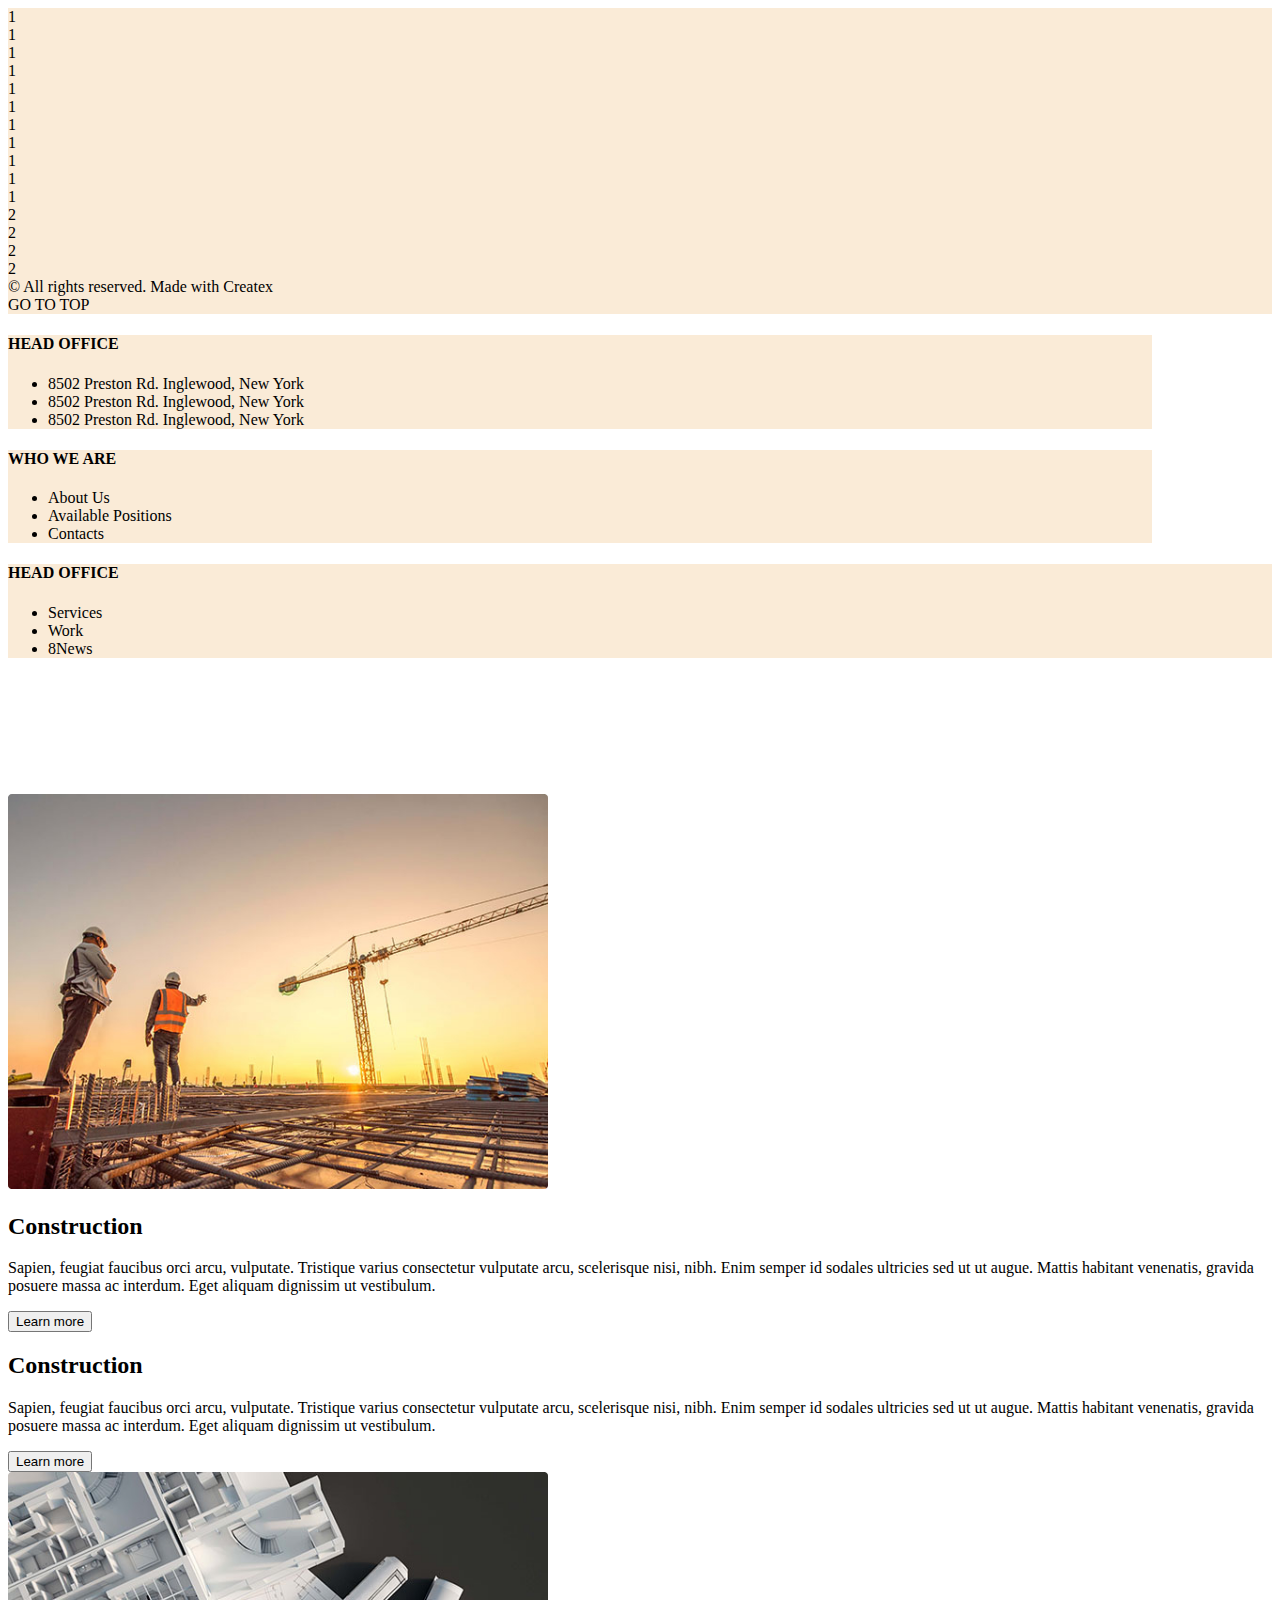
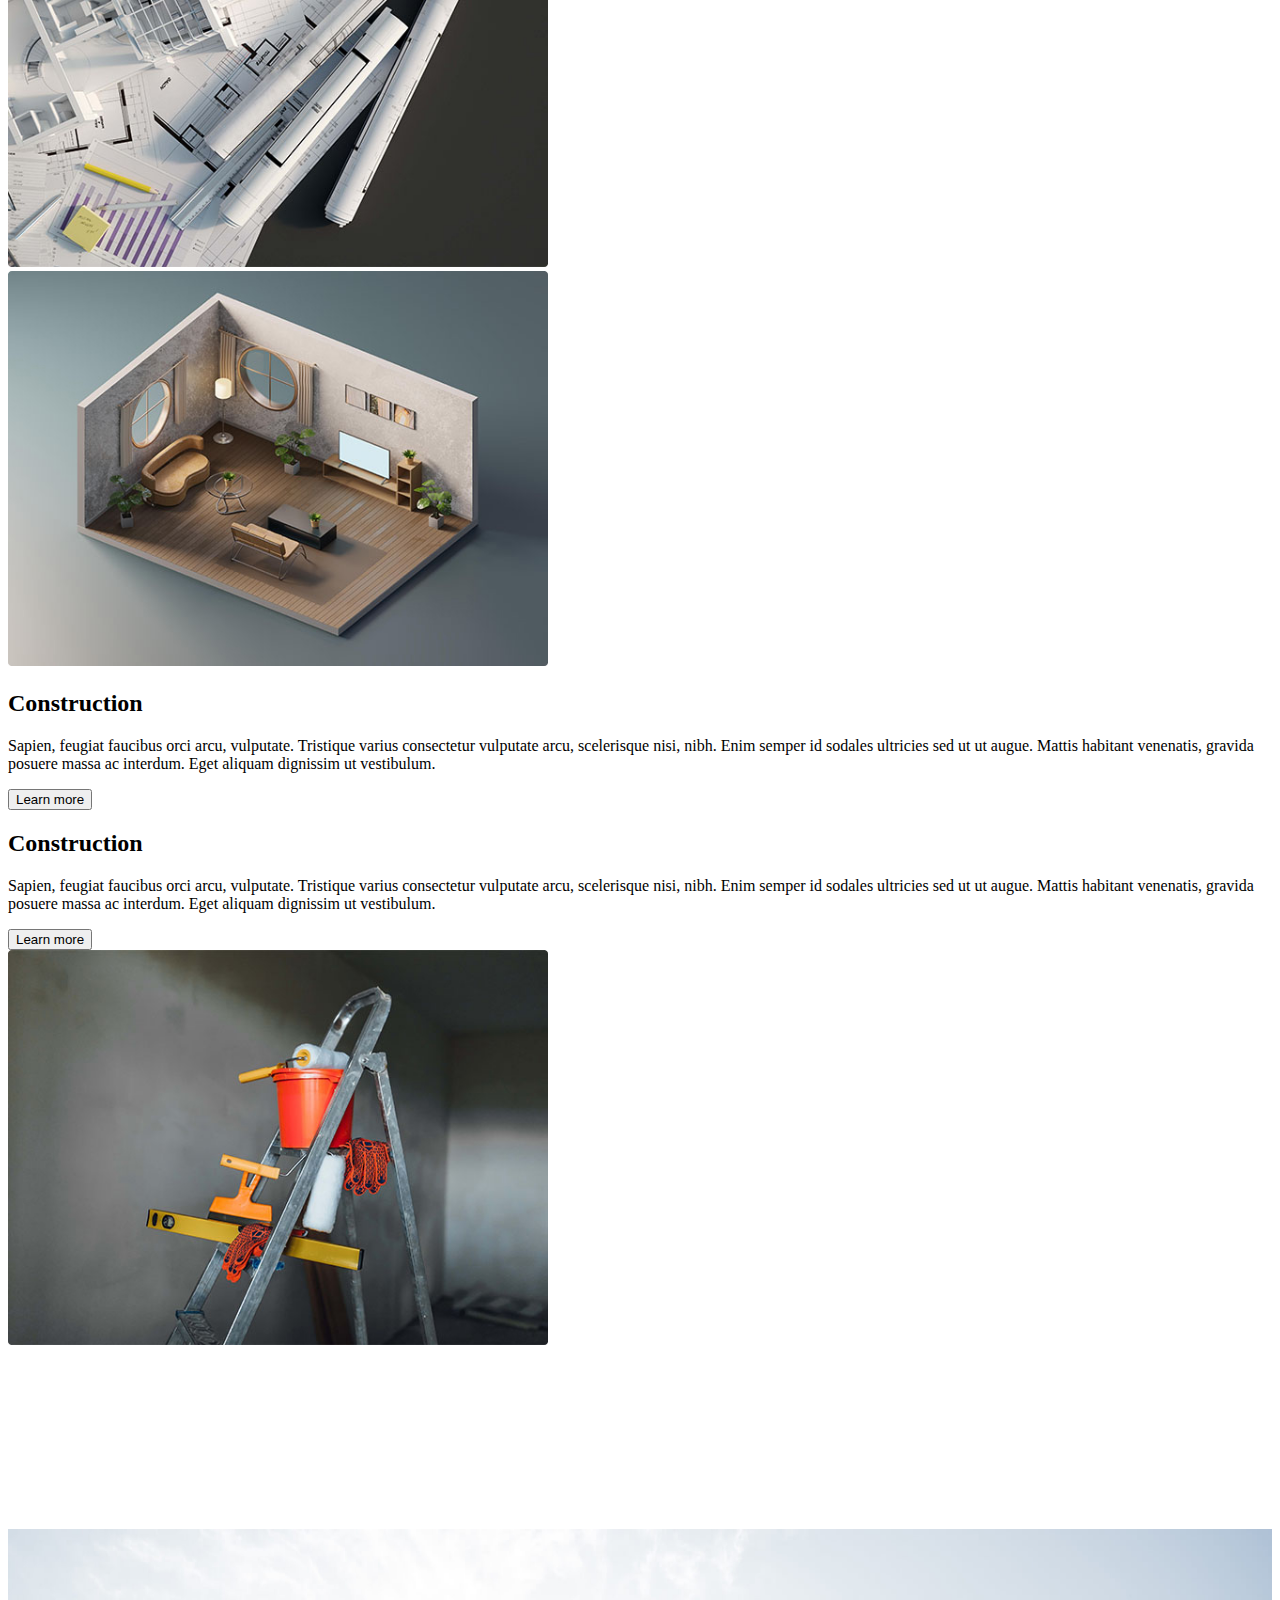
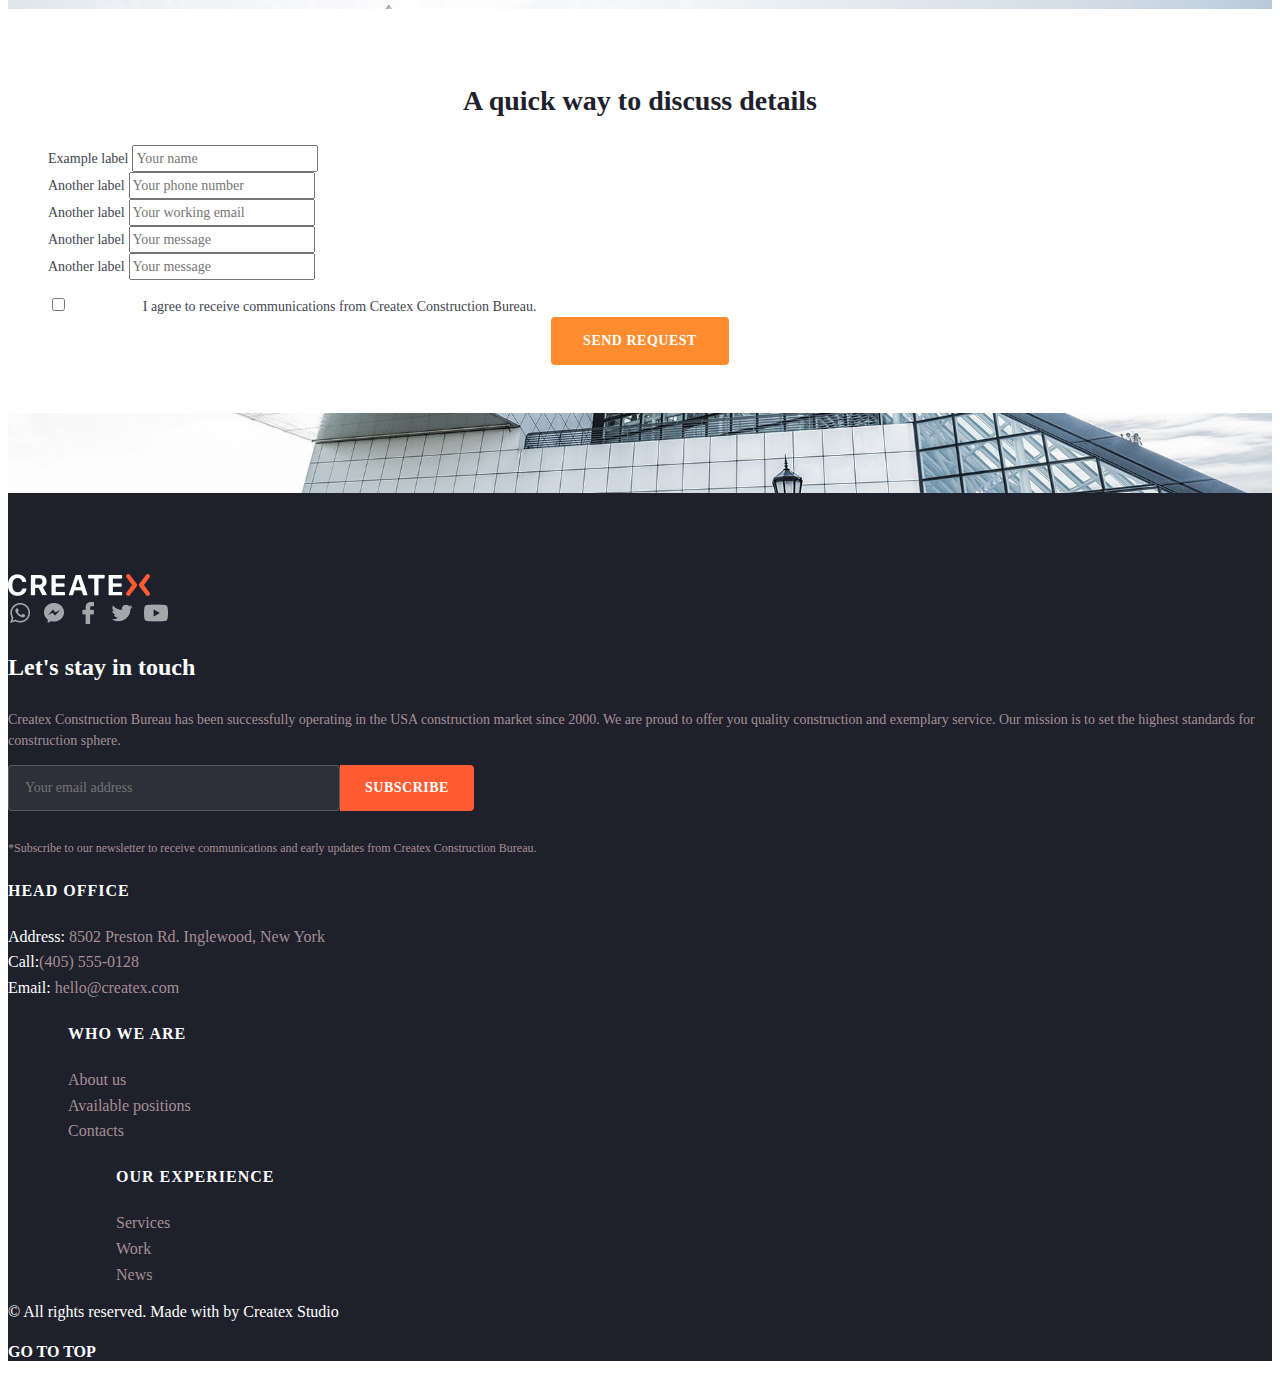
<file: index.html>
<!DOCTYPE html>
<html lang="en">
<head>
    <meta charset="UTF-8">
    <meta name="viewport" content="width=device-width, initial-scale=1.0">
    <title>Bootstrap</title>

    <!-- Bootstrap 5 -->
    <link rel="stylesheet" href="https://cdn.jsdelivr.net/npm/bootstrap@4.6.2/dist/css/bootstrap.min.css" integrity="sha384-xOolHFLEh07PJGoPkLv1IbcEPTNtaed2xpHsD9ESMhqIYd0nLMwNLD69Npy4HI+N" crossorigin="anonymous">
    <script defer src="https://cdn.jsdelivr.net/npm/jquery@3.5.1/dist/jquery.slim.min.js" integrity="sha384-DfXdz2htPH0lsSSs5nCTpuj/zy4C+OGpamoFVy38MVBnE+IbbVYUew+OrCXaRkfj" crossorigin="anonymous"></script>
    <script defer src="https://cdn.jsdelivr.net/npm/bootstrap@4.6.2/dist/js/bootstrap.bundle.min.js" integrity="sha384-Fy6S3B9q64WdZWQUiU+q4/2Lc9npb8tCaSX9FK7E8HnRr0Jz8D6OP9dO5Vg3Q9ct" crossorigin="anonymous"></script>
    <link rel="stylesheet" href="css/style.css">
    <style>
        .sGrid {
            position: fixed;
            width: 100%;
            opacity: 0.2; 
        } 

        .sGrid__bg{
            background-color: rgb(231, 231, 231);
            opacity: 0;
        }

        .item {
            background-color: #ec7a5870;
            text-align: center;
            height: 100vh;
        }

    
    </style>
</head>
<body>
    <div class="sGrid">
        <div class="container sGrid__bg">
            <div class="row">
                <div class="col">
                    <div class="item">1</div>
                </div>
                <div class="col">
                    <div class="item" >2</div>
                </div>
                <div class="col">
                    <div class="item">3</div>
                </div>
                <div class="col">
                    <div class="item">4</div>
                </div>
                <div class="col">
                    <div class="item">5</div>
                </div>
                <div class="col">
                    <div class="item">6</div>
                </div>
                <div class="col">
                    <div class="item">7</div>
                </div>
                <div class="col">
                    <div class="item">8</div>
                </div>
                <div class="col">
                    <div class="item">9</div>
                </div>
                <div class="col">
                    <div class="item">10</div>
                </div>
                <div class="col">
                    <div class="item">11</div>
                </div>
                <div class="col">
                    <div class="item">12</div>
                </div>
            </div>
        </div>
    </div>

    <div class="box mb-5">
        <div class="container">
            <div class="row mb-5">
                <div class="col-6">
                    <div style="background-color: antiquewhite;">1</div>
                </div>
                <div class="col-6">
                    <div style="background-color: antiquewhite;">1</div>
                </div>
                <div class="col-6">
                    <div style="background-color: antiquewhite;">1</div>
                </div>
                <div class="col-6">
                    <div style="background-color: antiquewhite;">1</div>
                </div>
                <div class="col-6">
                    <div style="background-color: antiquewhite;">1</div>
                </div>
                <div class="col-6">
                    <div style="background-color: antiquewhite;">1</div>
                </div>
            </div>
        </div>
    </div>

    <div class="box mb-5">
        <div class="container">
            <div class="row">
                <div class="col-6 offset-4">
                    <div style="background-color: antiquewhite;">1</div>
                </div>
            </div>
        </div>
    </div>

    <div class="box mb-5">
        <div class="container">
            <div class="row gx-5">
                <div class="col-3">
                    <div style="background-color: antiquewhite;">1</div>
                </div>
                <div class="col-3">
                    <div style="background-color: antiquewhite;">1</div>
                </div>
                <div class="col-3">
                    <div style="background-color: antiquewhite;">1</div>
                </div>
                <div class="col-3">
                    <div style="background-color: antiquewhite;">1</div>
                </div>
            </div>
        </div>
    </div>

    <div class="box mb-5">
        <div class="container">
            <div class="row gy-4">
                <div class="col-md-3 col-lg-6">
                    <div style="background-color: antiquewhite;">2</div>
                </div>
                <div class="col-md-3 col-lg-6">
                    <div style="background-color: antiquewhite;">2</div>
                </div>
                <div class="col-md-3 col-lg-6">
                    <div style="background-color: antiquewhite;">2</div>
                </div>
                <div class="col-md-3 col-lg-6">
                    <div style="background-color: antiquewhite;">2</div>
                </div>
            </div>
        </div>
    </div>

    <div class="box mb-5">
        <div class="container">
            <div class="row justify-content-between">
                <div class="col-auto">
                    <div style="background-color: antiquewhite;">© All rights reserved. Made with Createx</div>
                </div>
                <div class="col-auto">
                    <div style="background-color: antiquewhite;">GO TO TOP</div>
                </div>
            </div>
        </div>
    </div>

    <div class="box mb-5">
        <div class="container">
            <div class="row no-gutters">
                <div class="col-auto">
                    <div style="background-color: antiquewhite; margin-right: 120px;">
                        <h4>HEAD OFFICE</h4>
                        <ul>
                            <li>8502 Preston Rd. Inglewood, New York</li>
                            <li>8502 Preston Rd. Inglewood, New York</li>
                            <li>8502 Preston Rd. Inglewood, New York</li>
                        </ul>
                    </div>
                </div>
                <div class="col-auto">
                    <div style="background-color: antiquewhite;  margin-right: 120px;">
                        <h4>WHO WE ARE</h4>
                        <ul>
                            <li>About Us</li>
                            <li>Available Positions</li>
                            <li>Contacts</li>
                        </ul>
                    </div>
                </div>
                <div class="col-auto">
                    <div style="background-color: antiquewhite;">
                        <h4>HEAD OFFICE</h4>
                        <ul>
                            <li>Services</li>
                            <li>Work</li>
                            <li>8News</li>
                        </ul>
                    </div>
                </div>
            </div>
        </div>
    </div>

    <section class="presentation">
        <div class="container">
            <div class="row mb-5">
                <div class="col-6">
                    <img src="img/image1.jpg" width="540" height="395" alt="">
                </div>
                <div class="col-6 d-flex flex-column justify-content-center">
                    <h2 class="presentation__title">Construction</h2>
                    <p class="presentation__text">Sapien, feugiat faucibus orci arcu, vulputate. Tristique varius consectetur vulputate arcu, scelerisque nisi, nibh. Enim semper id sodales ultricies sed ut ut augue. Mattis habitant venenatis, gravida posuere massa ac interdum. Eget aliquam dignissim ut vestibulum. </p>
                    <button class="presentation__button align-self-start">Learn more</button>
                </div>
            </div> <!-- ./row -->
            <div class="row mb-5">
                <div class="col-6 d-flex flex-column justify-content-center">
                    <h2 class="presentation__title">Construction</h2>
                    <p class="presentation__text">Sapien, feugiat faucibus orci arcu, vulputate. Tristique varius consectetur vulputate arcu, scelerisque nisi, nibh. Enim semper id sodales ultricies sed ut ut augue. Mattis habitant venenatis, gravida posuere massa ac interdum. Eget aliquam dignissim ut vestibulum. </p>
                    <button class="presentation__button align-self-start">Learn more</button>
                </div>
                <div class="col-6">
                    <img src="img/image2.jpg" width="540" height="395" alt="">
                </div>
            </div> <!-- ./row -->
            <div class="row mb-5">
                <div class="col-6">
                    <img src="img/image3.jpg" width="540" height="395" alt="">
                </div>
                <div class="col-6 d-flex flex-column justify-content-center">
                    <h2 class="presentation__title">Construction</h2>
                    <p class="presentation__text">Sapien, feugiat faucibus orci arcu, vulputate. Tristique varius consectetur vulputate arcu, scelerisque nisi, nibh. Enim semper id sodales ultricies sed ut ut augue. Mattis habitant venenatis, gravida posuere massa ac interdum. Eget aliquam dignissim ut vestibulum. </p>
                    <button class="presentation__button align-self-start">Learn more</button>
                </div>
            </div> <!-- ./row -->
            <div class="row">
                <div class="col-6 d-flex flex-column justify-content-center">
                    <h2 class="presentation__title">Construction</h2>
                    <p class="presentation__text">Sapien, feugiat faucibus orci arcu, vulputate. Tristique varius consectetur vulputate arcu, scelerisque nisi, nibh. Enim semper id sodales ultricies sed ut ut augue. Mattis habitant venenatis, gravida posuere massa ac interdum. Eget aliquam dignissim ut vestibulum. </p>
                    <button class="presentation__button align-self-start">Learn more</button>
                </div>
                <div class="col-6">
                    <img src="img/image4.jpg" width="540" height="395" alt="">
                </div>
            </div> <!-- ./row -->
        </div>
    </section>

    <section class="forms">
        <div class="container">
            <div class="row">
                <div class="col-5 offset-7">
                    <form action="" class="kForm">
                        <h2 class="kForm__title">A quick way to discuss details</h2>
                        <div class="kForm__box">
                            <label class="kForm__lable" for="name">Example label</label>
                            <input type="text" class="form-control kForm__input" id="name" placeholder="Your name">
                        </div>
                        <div class="kForm__box">
                            <label class="kForm__lable" for="phone">Another label</label>
                            <input type="text" class="form-control kForm__input" id="phone" placeholder="Your phone number">
                        </div>
                        <div class="kForm__box">
                            <label class="kForm__lable" for="email">Another label</label>
                            <input type="text" class="form-control kForm__input" id="email" placeholder="Your working email">
                        </div>
                        <div class="kForm__box">
                            <label class="kForm__lable" for="message">Another label</label>
                            <input type="text" class="form-control kForm__input" id="message" placeholder="Your message">
                        </div>
                        <div class="kForm__box">
                            <label class="kForm__lable" for="message">Another label</label>
                            <input type="text" class="form-control kForm__input" id="message" placeholder="Your message">
                        </div>
                        <div class="kForm__box box__flex">
                            <input type="checkbox" class="kForm__checkbox" id="essage" placeholder="Your message">
                            <label class="kForm__lable" for="message">I agree to receive communications from Createx Construction Bureau.</label>
                        </div>
                        <div class="kForm__box">
                            <button class="kForm__button" type="submit">send request</button>
                        </div>
                    </form>
                </div>
            </div>
        </div>
    </section>
    <section class="footer">
        <div class="container">
            <div class="row">
                <div class="col-2">
                    <img src="/img/logo.png" alt="">
                </div>
                <div class="col-3 ">
                    <div class="social__media">
                       <div class="social__element"></div>
                       <div class="social__element"></div>
                       <div class="social__element"></div>
                       <div class="social__element"></div>
                       <div class="social__element"></div>
                    </div>
                </div>
                <div class="col-3 offset-2">
                    <p class="say">
                        Let's stay in touch
                    </p>
                </div>
            </div>
            <div class="row">
                <div class="col-5">
                    <p class="createx">
                        Createx Construction Bureau has been successfully operating in the USA construction market since 2000. We are proud to offer you quality construction and exemplary service. Our mission is to set the highest standards for construction sphere.
                    </p>
                </div>
                <div class="col-5 offset-2">
                    <div class="footer__form">
                        <input type="text" id="message" placeholder="Your email address">
                        <button type="submit">Subscribe</button>
                    </div>
                    <p class="subscribe">
                        *Subscribe to our newsletter to receive communications and early updates from Createx Construction Bureau.
                    </p>
                </div>
            </div>
            <div class="row ">
                <div class="col-auto">
                    <ul class="footer__list">
                        <h4>HEAD OFFICE</h4>
                        <li><span class="footer__span">Address:</span> 8502 Preston Rd. Inglewood, New York</li>
                        <li><span class="footer__span">Call:</span>(405) 555-0128 </li>
                        <li><span class="footer__span">Email:</span> hello@createx.com</li>
                    </ul>
                </div>
                <div class="col-auto">
                    <ul class="footer__list list__two">
                        <h4>WHO WE ARE</h4>
                        <li>About us</li>
                        <li>Available positions</li>
                        <li>Contacts</li>
                    </ul>
                </div>
                <div class="col-auto">
                    <ul class="footer__list list__three">
                        <h4>OUR EXPERIENCE</h4>
                        <li>Services</li>
                        <li>Work </li>
                        <li>News</li>
                    </ul>
                </div>
            </div>
            <div class="row justify-content-between">
                <div class="col-auto">
                    <p>
                        © All rights reserved. Made with by Createx Studio 
                    </p>
                </div>
                <div class="col-auto">
                    <h4>GO TO TOP</h4>
                </div>
            </div>
        </div>
    </section>

</body>
</html>
</file>
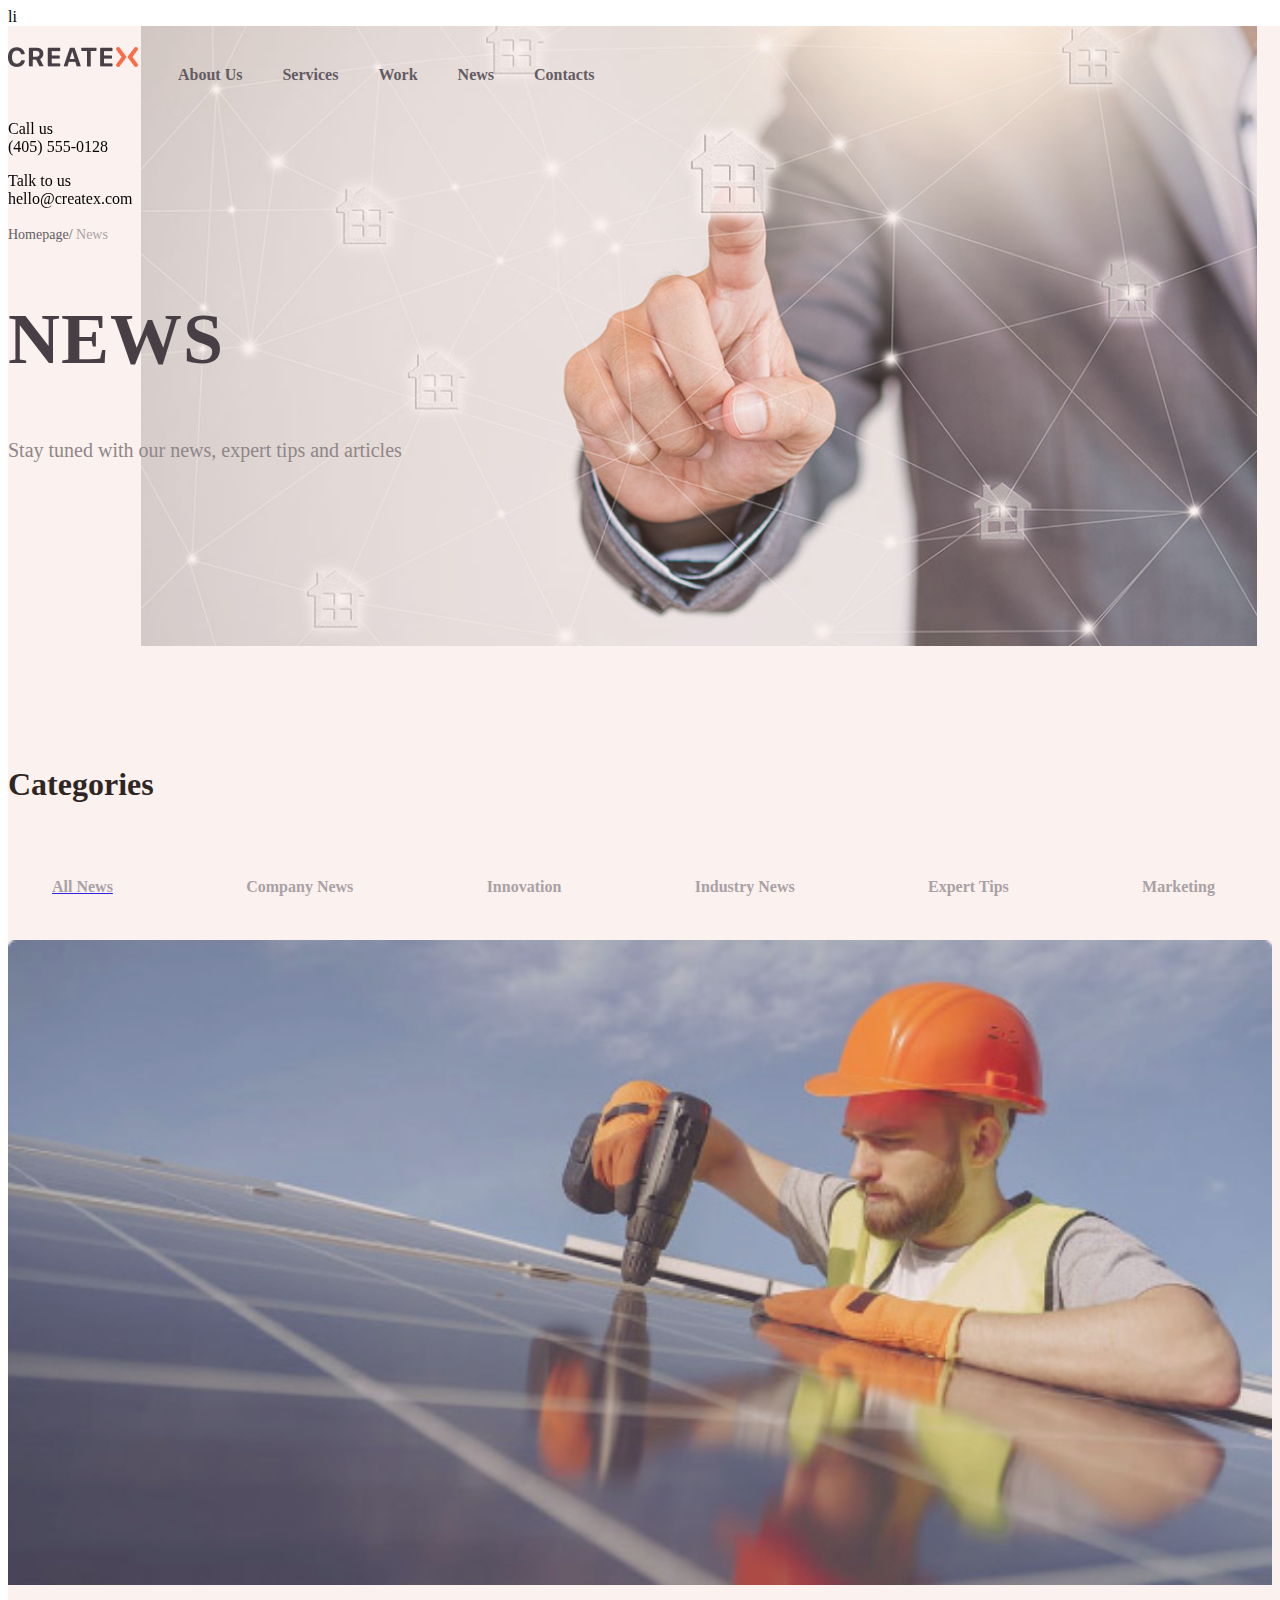
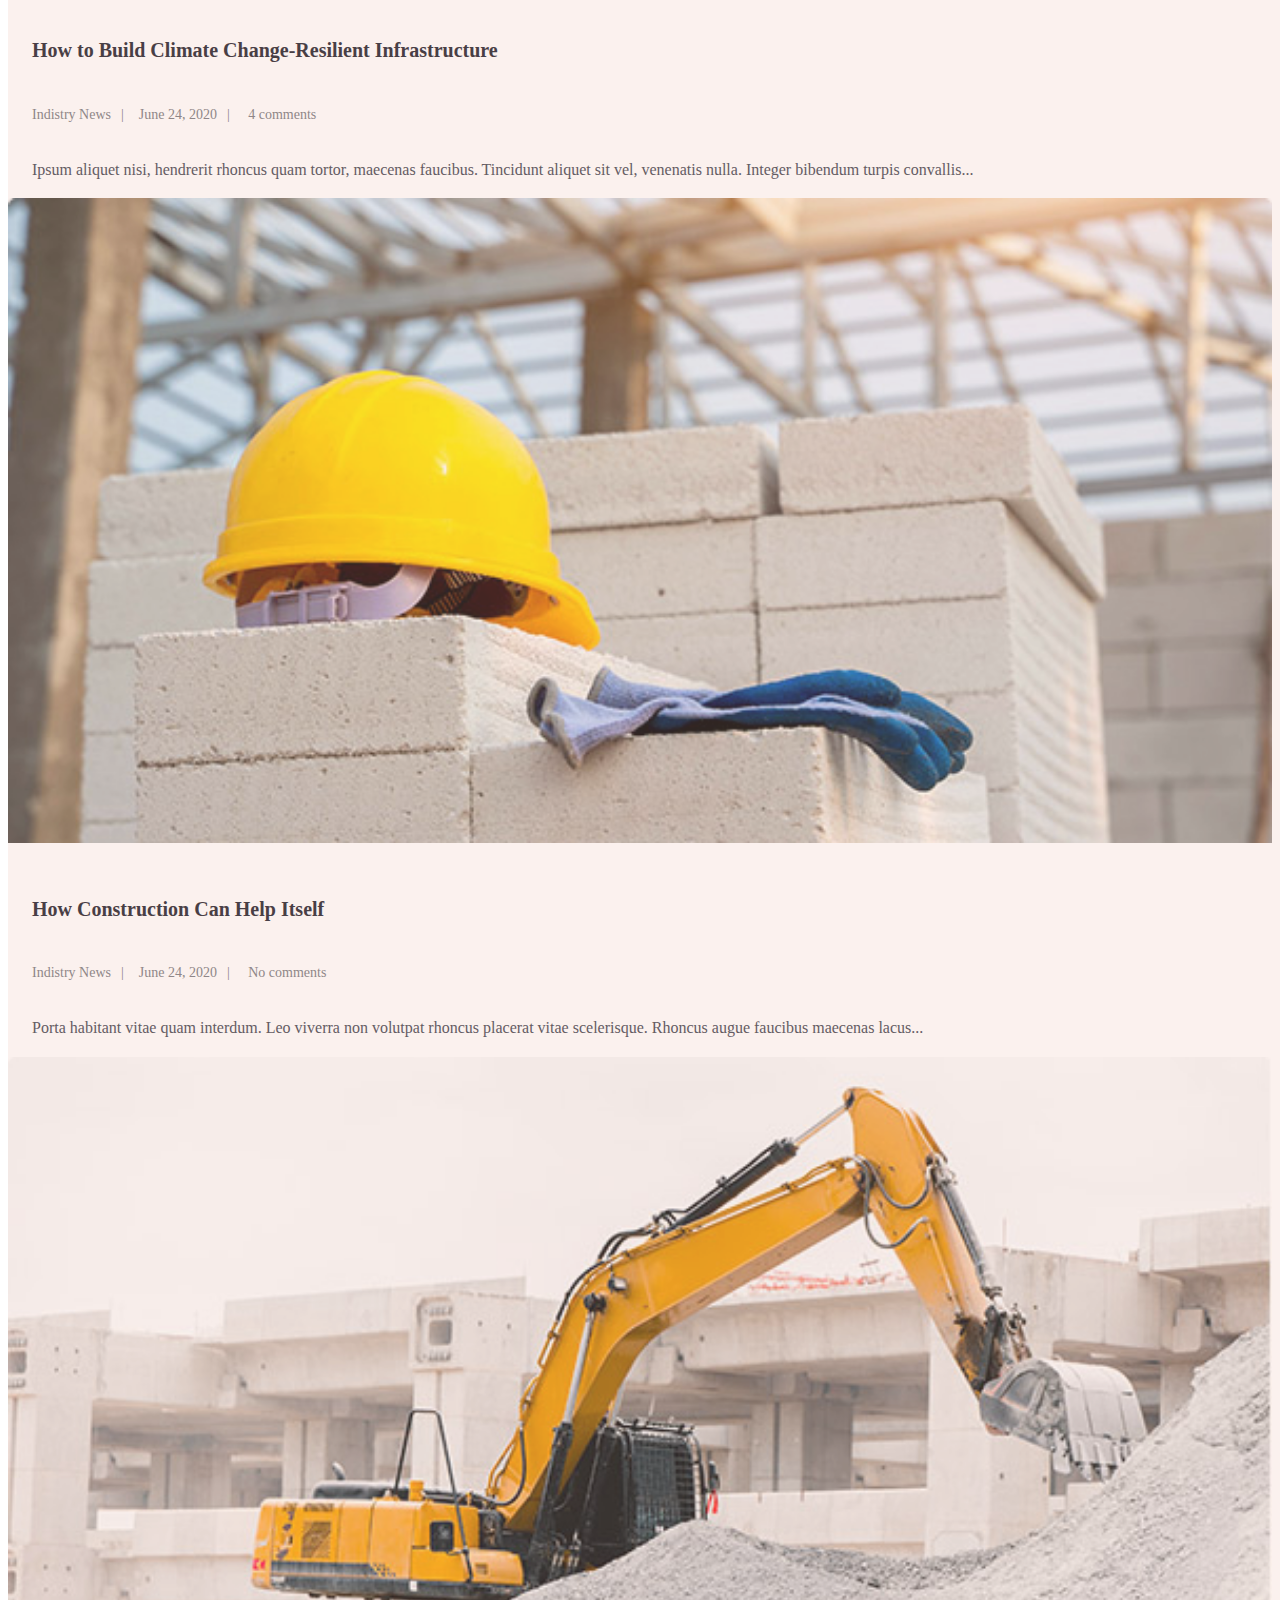
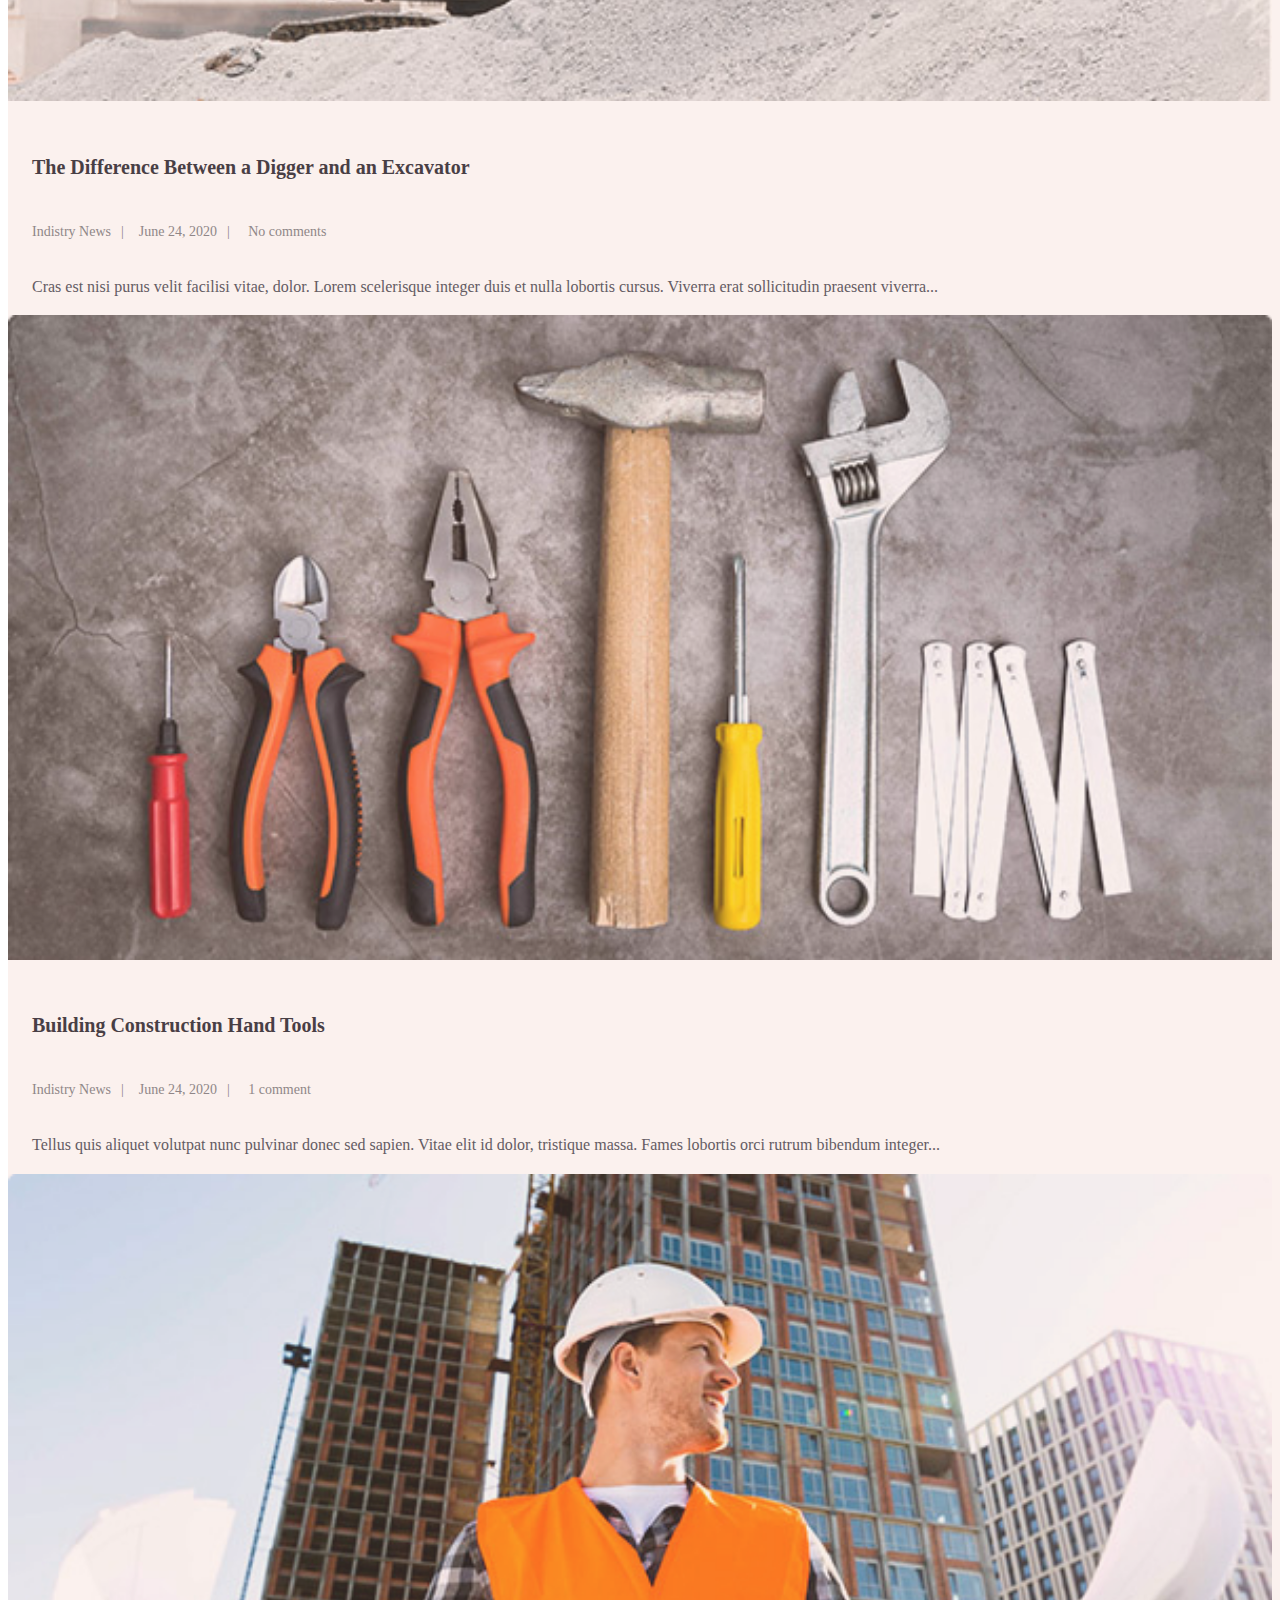
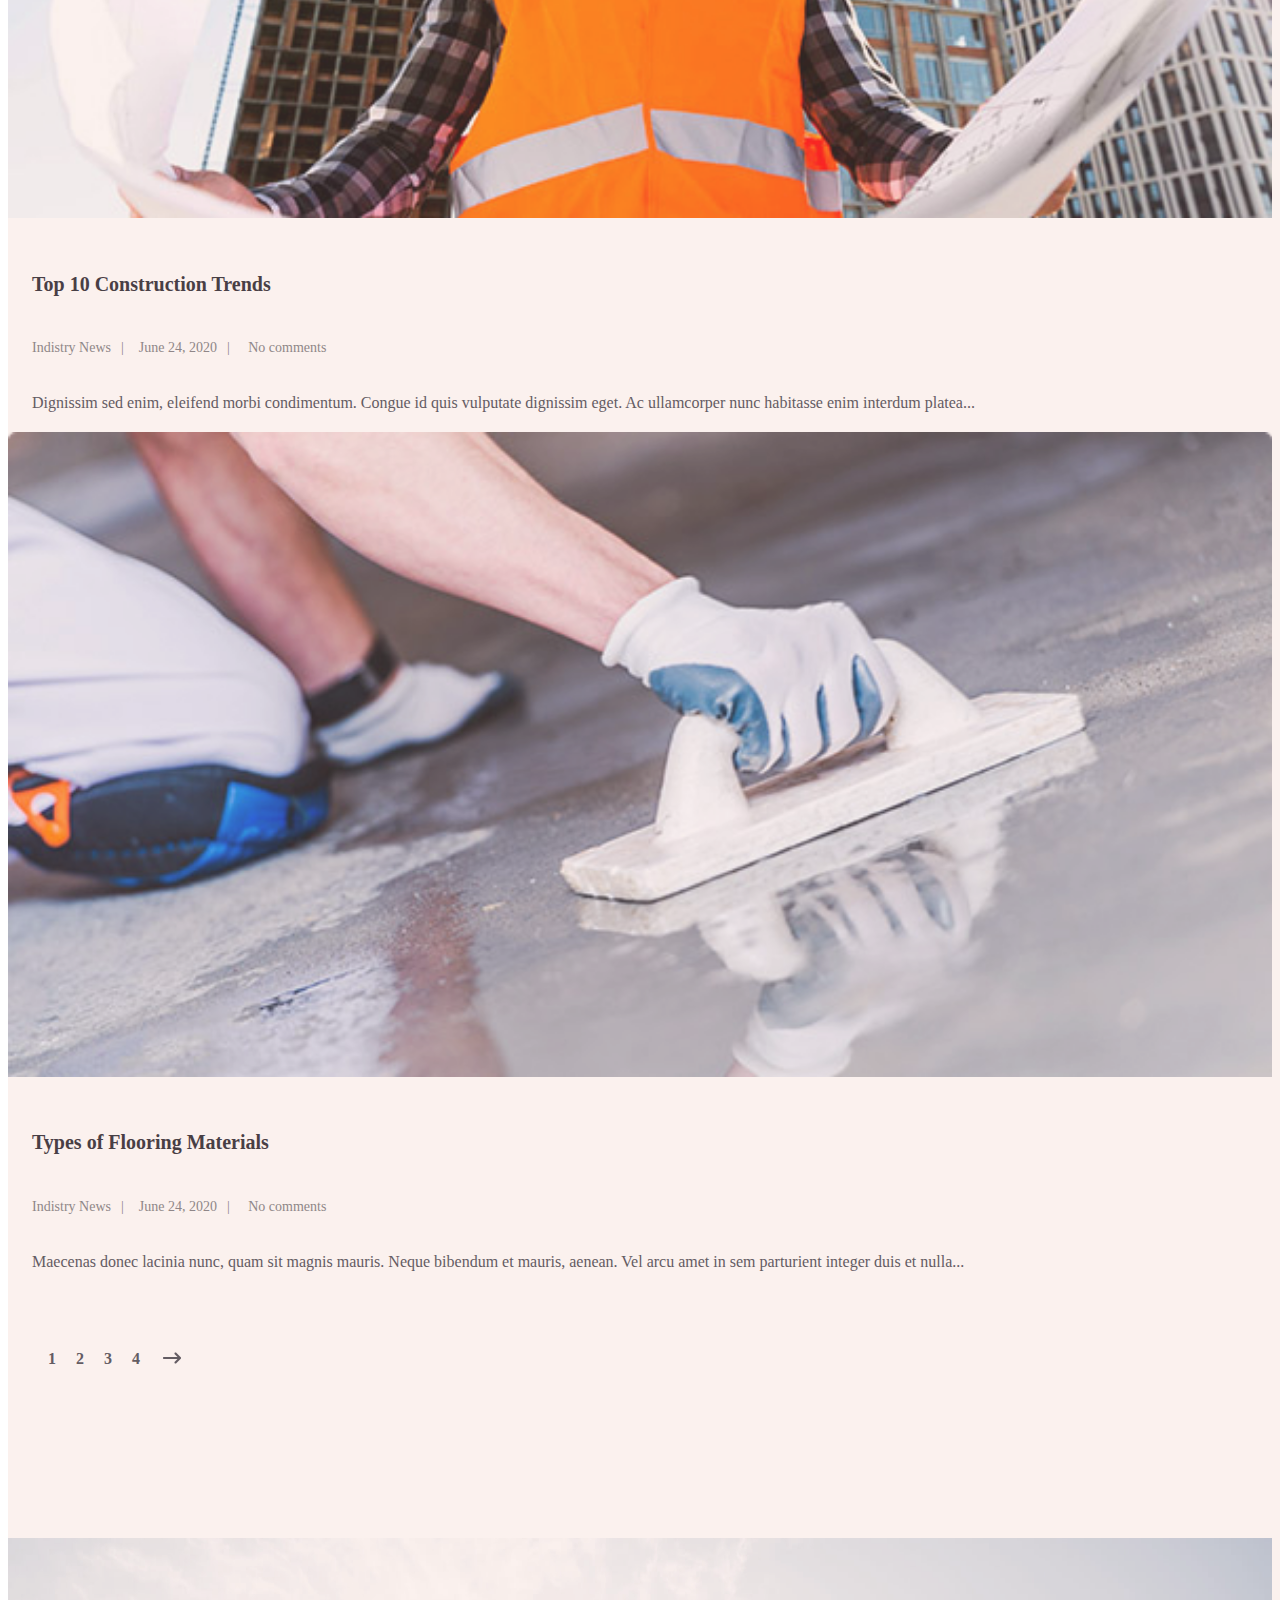
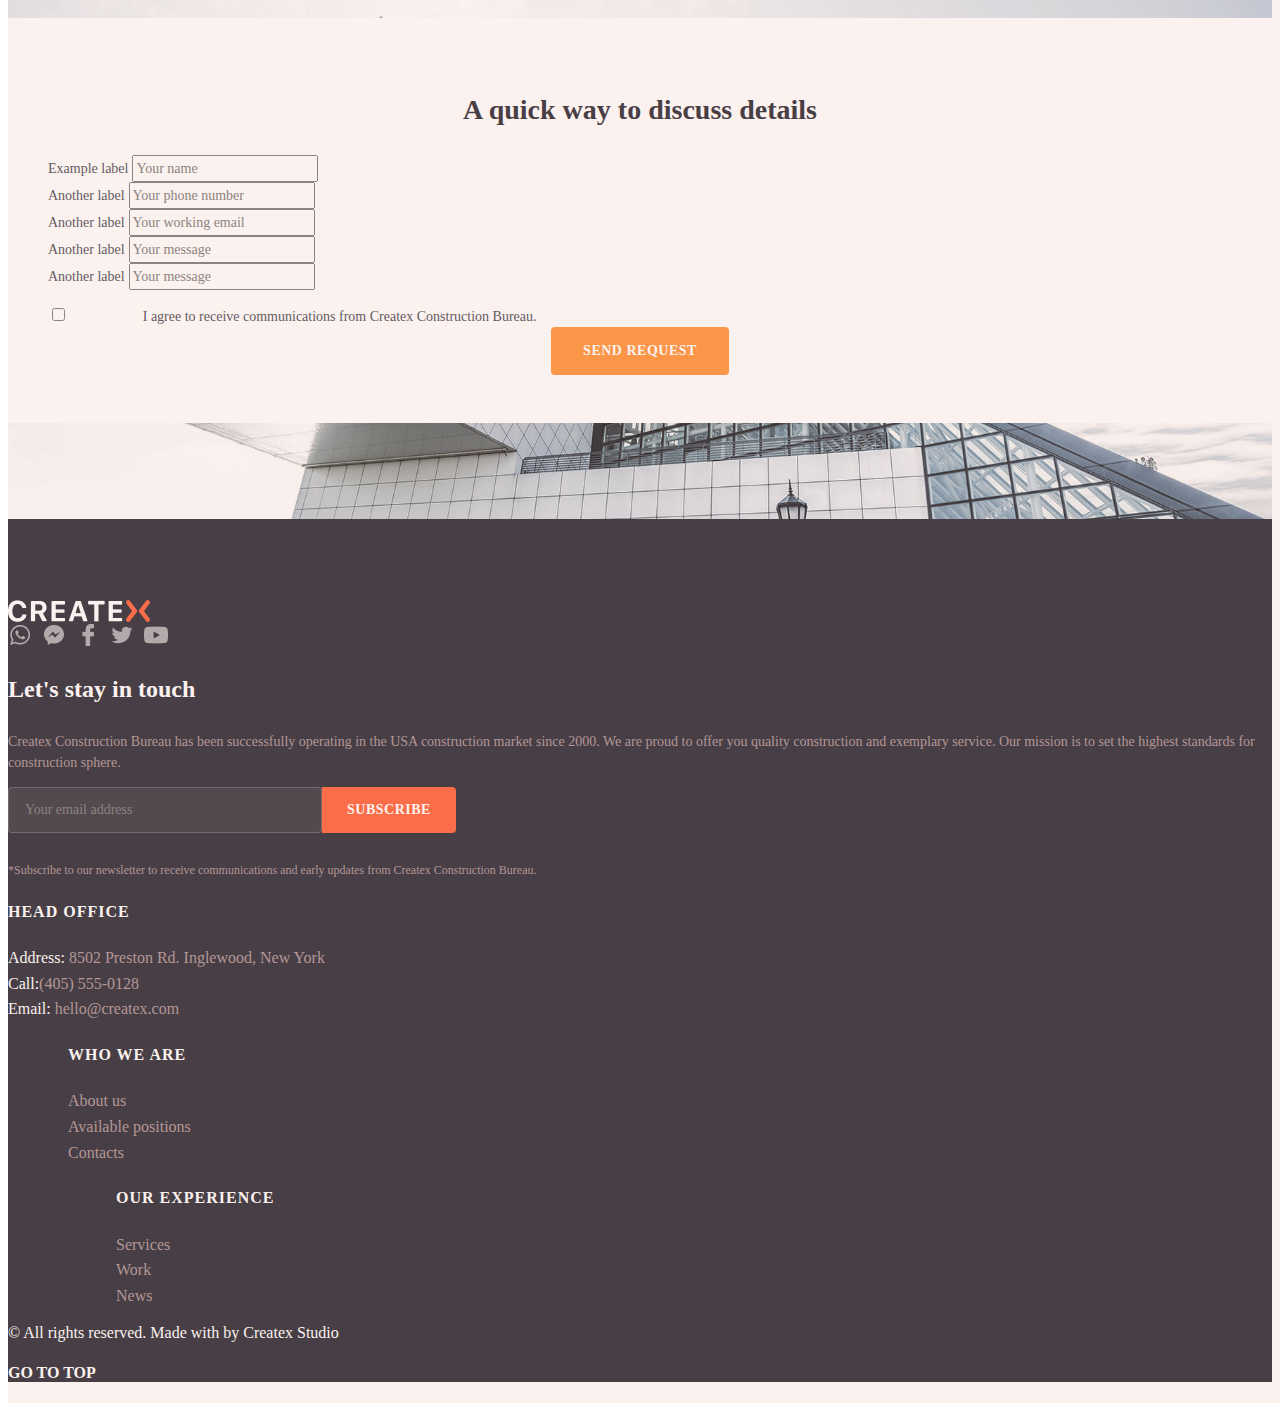
<file: news.html>
li<!DOCTYPE html>
<html lang="en">
<head>
    <meta charset="UTF-8">
    <meta name="viewport" content="width=device-width, initial-scale=1.0">
    <title>Bootstrap</title>

    <!-- Bootstrap 5 -->
    <link rel="stylesheet" href="https://cdn.jsdelivr.net/npm/bootstrap@4.6.2/dist/css/bootstrap.min.css" integrity="sha384-xOolHFLEh07PJGoPkLv1IbcEPTNtaed2xpHsD9ESMhqIYd0nLMwNLD69Npy4HI+N" crossorigin="anonymous">
    <script defer src="https://cdn.jsdelivr.net/npm/jquery@3.5.1/dist/jquery.slim.min.js" integrity="sha384-DfXdz2htPH0lsSSs5nCTpuj/zy4C+OGpamoFVy38MVBnE+IbbVYUew+OrCXaRkfj" crossorigin="anonymous"></script>
    <script defer src="https://cdn.jsdelivr.net/npm/bootstrap@4.6.2/dist/js/bootstrap.bundle.min.js" integrity="sha384-Fy6S3B9q64WdZWQUiU+q4/2Lc9npb8tCaSX9FK7E8HnRr0Jz8D6OP9dO5Vg3Q9ct" crossorigin="anonymous"></script>
    <link rel="stylesheet" href="css/style.css">
    <style>
        .sGrid {
            position: fixed;
            width: 100%;
            opacity: 0.2; 
        } 

        .sGrid__bg{
            background-color: rgb(231, 231, 231);
            /* opacity: 0.1; */
        }

        .item {
            background-color: #ec7a5870;
            text-align: center;
            height: 100vh;
        }

    
    </style>
</head>
<body>
    <div class="sGrid">
        <div class="container sGrid__bg">
            <div class="row">
                <div class="col">
                    <div class="item"></div>
                </div>
                <div class="col">
                    <div class="item" ></div>
                </div>
                <div class="col">
                    <div class="item"></div>
                </div>
                <div class="col">
                    <div class="item"></div>
                </div>
                <div class="col">
                    <div class="item"></div>
                </div>
                <div class="col">
                    <div class="item"></div>
                </div>
                <div class="col">
                    <div class="item"></div>
                </div>
                <div class="col">
                    <div class="item"></div>
                </div>
                <div class="col">
                    <div class="item"></div>
                </div>
                <div class="col">
                    <div class="item"></div>
                </div>
                <div class="col">
                    <div class="item"></div>
                </div>
                <div class="col">
                    <div class="item"></div>
                </div>
            </div>
        </div>
    </div>
    <section class="news__header">
        <div class="container">
            <div class="row">
                <div class="col-8">
                    <div class="header__wrap">
                    <img src="/img/news/logo_header.png" alt="" width="130px" height="22px">
               
              
                    <ul class="news__menu">
                        <li>About Us</li>
                        <li>Services</li>
                        <li>Work</li>
                        <li>News</li>
                        <li>Contacts</li>
                    </ul>
                </div>
                </div>
                <div class="col-2">
                    <p class="news__call">
                        Call us <br>
                        (405) 555-0128
                    </p>
                </div>
                <div class="col-2">
                    <p class="news__talk">
                        Talk to us<br>
                        hello@createx.com
                    </p>
                </div>
            </div>
            <div class="row">
                <div class="col-2">
                   <p class="homepage__p">
                    Homepage/ <span class="homepage__span">News</span>
                   </p>
                </div>
            </div>
            <div class="row">
                <div class="col-3">
                    <h1 class="news__h1">
                        NEWS
                    </h1>
                </div>
            </div>
            <div class="row">
                <div class="col-5">
                <p class="undernews__p">
                    Stay tuned with our news, expert tips and articles
                </p>
            </div>
            </div>
        </div>
    </section>
    <section class="categores">
        <div class="container">
        <div class="row">
            <div class="col-3 offset-5">
                <h1>
                    Categories
                </h1>
            </div>
        </div>
        <div class="row">
                <div class="col-12">
                    <ul class="categories__menu">
                        <a href='#' alt=""><li>All News</li></a> 
                        <li>Company News</li>
                        <li>Innovation</li>
                        <li>Industry News</li>
                        <li>Expert Tips</li>
                        <li>Marketing</li>
                    </ul>
            </div>
        </div>
    </div>
    </section>
    <section class="articles">
        <div class="container">
            <div class="row">
                <div class="col-6">
                    <img src="/img/news/image1.jpg" alt="">
                    <div class="article__text">
                        <h4>
                            How to Build Climate Change-Resilient Infrastructure
                        </h4>
                        <ul class="articles__menu">
                            <li>Indistry News</li>
                            <li>June 24, 2020</li>
                            <li> 4 comments</li>
                        </ul>
                        <p>
                            Ipsum aliquet nisi, hendrerit rhoncus quam tortor, maecenas faucibus. Tincidunt aliquet sit vel, venenatis nulla. Integer bibendum turpis convallis...
                        </p>
                    </div>
                </div>
                <div class="col-6">
                    <img src="/img/news/image2.jpg" alt="">
                    <div class="article__text">
                        <h4>
                            How Construction Can Help Itself
                        </h4>
                        <ul class="articles__menu">
                            <li>Indistry News</li>
                            <li>June 24, 2020</li>
                            <li> No comments</li>
                        </ul>
                        <p>
                            Porta habitant vitae quam interdum. Leo viverra non volutpat rhoncus placerat vitae scelerisque. Rhoncus augue faucibus maecenas lacus...                 
                        </p>
                    </div>
                </div>
                <div class="col-6">
                    <img src="/img/news/image3.jpg" alt="">
                    <div class="article__text">
                        <h4>
                            The Difference Between a Digger and an Excavator
                        </h4>
                        <ul class="articles__menu">
                            <li>Indistry News</li>
                            <li>June 24, 2020</li>
                            <li> No comments</li>
                        </ul>
                        <p>
                            Cras est nisi purus velit facilisi vitae, dolor. Lorem scelerisque integer duis et nulla lobortis cursus. Viverra erat sollicitudin praesent viverra...                   
                        </p>
                    </div>
                </div>
                <div class="col-6">
                    <img src="/img/news/image4.jpg" alt="">
                    <div class="article__text">
                    <h4>
                        Building Construction Hand Tools
                    </h4>
                    <ul class="articles__menu">
                        <li>Indistry News</li>
                        <li>June 24, 2020</li>
                        <li> 1 comment</li>
                    </ul>
                    <p>
                        Tellus quis aliquet volutpat nunc pulvinar donec sed sapien. Vitae elit id dolor, tristique massa. Fames lobortis orci rutrum bibendum integer...          
                    </p>    
                    </div>
                </div>
                <div class="col-6">
                    <img src="/img/news/image5.jpg" alt="">
                    <div class="article__text">
                        <h4>
                            Top 10 Construction Trends                    </h4>
                        <ul class="articles__menu">
                            <li>Indistry News</li>
                            <li>June 24, 2020</li>
                            <li> No comments</li>
                        </ul>
                        <p>
                            Dignissim sed enim, eleifend morbi condimentum. Congue id quis vulputate dignissim eget. Ac ullamcorper nunc habitasse enim interdum platea...                   
                        </p>
                    </div>    
                </div>
                <div class="col-6">
                    <img src="/img/news/image6.jpg" alt="">
                    <div class="article__text">
                        <h4>
                            Types of Flooring Materials
                        </h4>
                        <ul class="articles__menu">
                            <li>Indistry News</li>
                            <li>June 24, 2020</li>
                            <li> No comments</li>
                        </ul>
                        <p>
                            Maecenas donec lacinia nunc, quam sit magnis mauris. Neque bibendum et mauris, aenean. Vel arcu amet in sem parturient  integer duis et nulla...                   
                        </p>
                    </div>    
                </div>
            </div>
        </div>
    </section>
    <section class="pagination">
        <div class="container">
            <div class="row justify-content-center">
                <div class="col-auto">
                    <ul class="pagination__menu">
                        <li>1</li>
                        <li>2</li>
                        <li>3</li>
                        <li>4</li>
                        <li></li>
                    </ul>
                   
                </div>
            </div>
        </div>
    </section>
    <section class="forms">
        <div class="container">
            <div class="row">
                <div class="col-5 offset-7">
                    <form action="" class="kForm">
                        <h2 class="kForm__title">A quick way to discuss details</h2>
                        <div class="kForm__box">
                            <label class="kForm__lable" for="name">Example label</label>
                            <input type="text" class="form-control kForm__input" id="name" placeholder="Your name">
                        </div>
                        <div class="kForm__box">
                            <label class="kForm__lable" for="phone">Another label</label>
                            <input type="text" class="form-control kForm__input" id="phone" placeholder="Your phone number">
                        </div>
                        <div class="kForm__box">
                            <label class="kForm__lable" for="email">Another label</label>
                            <input type="text" class="form-control kForm__input" id="email" placeholder="Your working email">
                        </div>
                        <div class="kForm__box">
                            <label class="kForm__lable" for="message">Another label</label>
                            <input type="text" class="form-control kForm__input" id="message" placeholder="Your message">
                        </div>
                        <div class="kForm__box">
                            <label class="kForm__lable" for="message">Another label</label>
                            <input type="text" class="form-control kForm__input" id="message" placeholder="Your message">
                        </div>
                        <div class="kForm__box box__flex">
                            <input type="checkbox" class="kForm__checkbox" id="essage" placeholder="Your message">
                            <label class="kForm__lable" for="message">I agree to receive communications from Createx Construction Bureau.</label>
                        </div>
                        <div class="kForm__box">
                            <button class="kForm__button" type="submit">send request</button>
                        </div>
                    </form>
                </div>
            </div>
        </div>
    </section>
    <section class="footer">
        <div class="container">
            <div class="row">
                <div class="col-2">
                    <img src="/img/logo.png" alt="">
                </div>
                <div class="col-3 ">
                    <div class="social__media">
                       <div class="social__element"></div>
                       <div class="social__element"></div>
                       <div class="social__element"></div>
                       <div class="social__element"></div>
                       <div class="social__element"></div>
                    </div>
                </div>
                <div class="col-3 offset-2">
                    <p class="say">
                        Let's stay in touch
                    </p>
                </div>
            </div>
            <div class="row">
                <div class="col-5">
                    <p class="createx">
                        Createx Construction Bureau has been successfully operating in the USA construction market since 2000. We are proud to offer you quality construction and exemplary service. Our mission is to set the highest standards for construction sphere.
                    </p>
                </div>
                <div class="col-5 offset-2">
                    <div class="footer__form">
                        <input type="text" id="message" placeholder="Your email address">
                        <button type="submit">Subscribe</button>
                    </div>
                    <p class="subscribe">
                        *Subscribe to our newsletter to receive communications and early updates from Createx Construction Bureau.
                    </p>
                </div>
            </div>
            <div class="row">
                <div class="col-auto">
                    <ul class="footer__list">
                        <h4>HEAD OFFICE</h4>
                        <li><span class="footer__span">Address:</span> 8502 Preston Rd. Inglewood, New York</li>
                        <li><span class="footer__span">Call:</span>(405) 555-0128 </li>
                        <li><span class="footer__span">Email:</span> hello@createx.com</li>
                    </ul>
                </div>
                <div class="col-auto">
                    <ul class="footer__list list__two">
                        <h4>WHO WE ARE</h4>
                        <li>About us</li>
                        <li>Available positions</li>
                        <li>Contacts</li>
                    </ul>
                </div>
                <div class="col-auto">
                    <ul class="footer__list list__three">
                        <h4>OUR EXPERIENCE</h4>
                        <li>Services</li>
                        <li>Work </li>
                        <li>News</li>
                    </ul>
                </div>
            </div>
            <div class="row justify-content-between">
                <div class="col-auto">
                    <p>
                        © All rights reserved. Made with by Createx Studio 
                    </p>
                </div>
                <div class="col-auto">
                    <h4>GO TO TOP</h4>
                </div>
            </div>
        </div>
    </section>
</body>
</html>
</file>
<file: css/style.css>
.presentation{
    padding: 120px 0 180px 0;
}


.forms {
    padding: 80px 0;

    background-image: url('../img/image5.jpg');
    background-position: center;
    background-size: cover;
    background-repeat: no-repeat;
}

.kForm{
    padding: 48px 40px;

    background-color: #fff;
}

.kForm__input{
    color: var(--gray-600, #9A9CA5);
    font-family: Ubuntu;
    font-size: 14px;
    font-style: normal;
    font-weight: 400;
    line-height: 150%; /* 21px */
}

.kForm__lable {
    color: var(--gray-800, #424551);
    font-family: Ubuntu;
    font-size: 14px;
    font-style: normal;
    font-weight: 400;
    line-height: 150%; /* 21px */
}

.kForm__title {
    color: var(--gray-900, #1E212C);
    text-align: center;

    /* h3 */
    font-family: Ubuntu;
    font-size: 28px;
    font-style: normal;
    font-weight: 700;
    line-height: 150%; /* 42px */
}

.kForm__button {
    margin: 0 auto;
    display: flex;
    padding: 2px 32px;
    color: var(--white, #FFF);
    text-align: center;
    font-family: Ubuntu;
    font-size: 14px;
    font-weight: 700;
    line-height: 44px; /* 314.286% */
    letter-spacing: 0.5px;
    text-transform: uppercase;
    border-radius: 4px;
    background: var(--primary, #FF5A30);
    border-radius: 4px;
    background-color:  rgb(255, 141, 48);    
    border: none;
}

.box__flex{
    padding-top: 15px;
    display: flex;
    gap: 0;
    justify-content: space-between;
    align-items: baseline;
}

.kForm__lable {
    width: 92%;
    font-family: Ubuntu;
    font-size: 14px;
    font-style: normal;
    font-weight: 400;
    line-height: 150%; /* 21px */
}

.footer {
    background: var(--gray-900, #1E212C);
    color: white;
    padding-top:80px;
}

.social__media {
    display: flex;
    gap: 10px;
   
}

.social__element{
    width: 24px;
    height: 24px;
    background-repeat: no-repeat;
    position: center;
    content:'';
    
}

.social__element:first-child{
    background-image: url('../img/Whatsapp.png');
}

.social__element:nth-child(2){
    background-image: url('../img/Messanger.png');
}

.social__element:nth-child(3){
    background-image: url('../img/Facebook.png');
}

.social__element:nth-child(4){
    background-image: url('../img/Twitter.png');
}

.social__element:nth-child(5){
    background-image: url('../img/YouTube.png');
}

.createx {
    color: rgb(167, 142, 146);

    /* small/regular */
    font-family: Ubuntu;
    font-size: 14px;
    font-style: normal;
    font-weight: 400;
    line-height: 150%; /* 21px */
}

.subscribe {
    color: rgb(167, 142, 146);
    /* extrasmall/regular */
    font-family: Ubuntu;
    font-size: 12px;
    font-style: normal;
    font-weight: 400;
    line-height: 150%; /* 18px */
    padding-top: 16px;
}

.footer__form {
    display: flex;
    align-items: stretch;
    gap: 0;
}

.footer__form input {
      /* extrasmall/regular */
      background-color: rgba(185, 172, 179, 0.1);
      border: 1px solid rgba(255, 255, 255, 0.20);
      border-radius: 4px;
      width: 314px;
      font-family: Ubuntu;
      font-size: 14px;
      font-style: normal;
      font-weight: 400;
      line-height: 150%; /* 21px */
      padding: 11px 0 12px 16px;
 
}

.footer__form button {
    background: #FF5A30;
    padding: 0 25px;
    border: none;
    color: var(--white, #FFF);
    text-align: center;
    font-family: Ubuntu;
    font-size: 14px;
    font-style: normal;
    font-weight: 700;
    line-height: 44px; /* 314.286% */
    letter-spacing: 0.5px;
    text-transform: uppercase;
    border-radius: 0px 4px 4px 0px;
    

}

.say {
    color: var(--white, #FFF);
    /* h4 */
    font-family: Ubuntu;
    font-size: 24px;
    font-style: normal;
    font-weight: 700;
    line-height: 150%; /* 36px */
}
.footer__list {
    list-style: none;
    padding:0;
}

.list__two {
    padding-left: 60px;
}

.list__three {
    padding-left: 108px;
}

.footer__list li {
    color: rgb(167, 142, 146);
    /* base/regular */
    font-family: Ubuntu;
    font-size: 16px;
    font-style: normal;
    font-weight: 400;
    line-height: 160%; /* 25.6px */
}

.footer__list h4 {
    color: var(--white, #FFF);

/* h6 */
    font-family: Ubuntu;
    font-size: 16px;
    font-style: normal;
    font-weight: 700;
    line-height: 150%; /* 24px */
    letter-spacing: 1px;
    text-transform: uppercase;
}

.footer__span {
    color: var(--white, #FFF);
    /* base/regular */
    font-family: Ubuntu;
    font-size: 16px;
    font-style: normal;
    font-weight: 400;
    line-height: 160%; /* 25.6px */
}




    /* <<<<<<<news page>>>>>>>> */




.news__header {
    margin-bottom: 120px;
    padding-top: 20px;
    height:600px;
    background-image: url('../img/news__header.png');
    background-repeat: no-repeat;
    background-size: contain;
    background-position: 90% 0%;
}

.header__wrap {
    display: flex;
    /* justify-content: space-between; */

    
}
.news__menu {

    padding-left: 40px;
    display: flex;
    list-style: none;
    gap: 40px;
    justify-content: space-between;

}

.news__menu li {
    /* flex-basis: 100px; */
    text-align: left;
    padding-left: 0;
    color: var(--gray-800, #424551);

    /* base/bold */
    font-family: Ubuntu;
    font-size: 16px;
    font-style: normal;
    font-weight: 700;
    line-height: 160%; /* 25.6px */
}

.news__menu li:hover {
    color:  #FF5A30;
}

.article__text {
    padding: 24px 0 0 24px;
}

.articles p {
    padding-top: 16px;
}

.news__call {
    position: relative;
}

.news__call::before {
    position: absolute;
    content: '';
    width: 40px;
    height: 40px;
    background-image: url('../img/news/iPhone.png');
    background-repeat: no-repeat;
    top: 50%;
    transform: translateX(-45px) translateY(-50%);
}

.news__talk {
    position: relative;
}

.news__talk::before {
    position: absolute;
    content: '';
    width: 40px;
    height: 40px;
    background-image: url('../img/news/Chat.png');
    background-repeat: no-repeat;
    top: 50%;
    transform: translateX(-55px) translateY(-50%);
}

.homepage__p {
    color: var(--gray-800, #424551);
    /* small/regular */
    font-family: Ubuntu;
    font-size: 14px;
    font-style: normal;
    font-weight: 400;
    line-height: 150%; /* 21px */
}

.homepage__span {
    color: var(--gray-600, #9A9CA5); 
}

.news__h1 {
    color: var(--gray-900, #1E212C);

    /* display/1 */
    font-family: Ubuntu;
    font-size: 72px;
    font-style: normal;
    font-weight: 700;
    line-height: 130%; /* 93.6px */
    letter-spacing: 1px;
}

.undernews__p {
    color: var(--gray-700, #787A80);

    /* lead/regular */
    font-family: Ubuntu;
    font-size: 20px;
    font-style: normal;
    font-weight: 400;
    line-height: 150%; /* 30px */
}

.categories__menu {
    margin: 0;
    display: flex;
    list-style: none;
    width: 100%;
    gap: 0;
    justify-content: space-between;
    /* flex-basis: 165px; */
    padding: 40px 0 30px 0px;
  
}

.categories__menu li{
    padding: 10px 57px 10px 44px;
    color: var(--gray-600, #9A9CA5);
    text-align: center;
    /* base/bold */
    font-family: Ubuntu;
    font-size: 16px;
    font-style: normal;
    font-weight: 700;
    line-height: 160%; /* 25.6px */
}

.categories__menu li:hover {
    border-radius: 4px;
    border: 1px solid var(--primary, #FF5A30);
}
.article__text h4 {
    color: var(--gray-900, #1E212C);

    /* lead/bold */
    font-family: Ubuntu;
    font-size: 20px;
    font-style: normal;
    font-weight: 700;
    line-height: 150%; /* 30px */
}

.article__text p {
    color: var(--gray-800, #424551);

    /* base/regular */
    font-family: Ubuntu;
    font-size: 16px;
    font-style: normal;
    font-weight: 400;
    line-height: 160%; /* 25.6px */
}

.articles__menu {
    padding-left: 0;
    padding-top: 12px;
    margin: 0;
    display: flex;
    justify-content: flex-start;
    list-style: none; 
    gap: 10px;
}

.articles__menu li{
    color: var(--gray-700, #787A80);
    /* small/regular */
    font-family: Ubuntu;
    font-size: 14px;
    font-style: normal;
    font-weight: 400;
    line-height: 150%; /* 21px */
}

.articles__menu li::before {
    content:'|';
    padding-right: 15px;
}

.articles__menu li:first-child:before {
    content: none;
}

.articles img {
    width: 100%;
}

.pagination {
    padding: 40px 0 150px 0;
    color: var(--gray-800, #424551);

    /* base/bold */
    font-family: Ubuntu;
    font-size: 16px;
    font-style: normal;
    font-weight: 700;
    line-height: 160%; /* 25.6px */
}

.pagination__menu {
    display: flex;
    flex-direction: row;
    list-style: none;
    gap: 20px;
}

.pagination__menu li:last-child {
    background-image: url('../img/news/Right.png');
    width: 24px;
    height: 24px;
    background-repeat: no-repeat;
    background-position: center;
}
</file>
